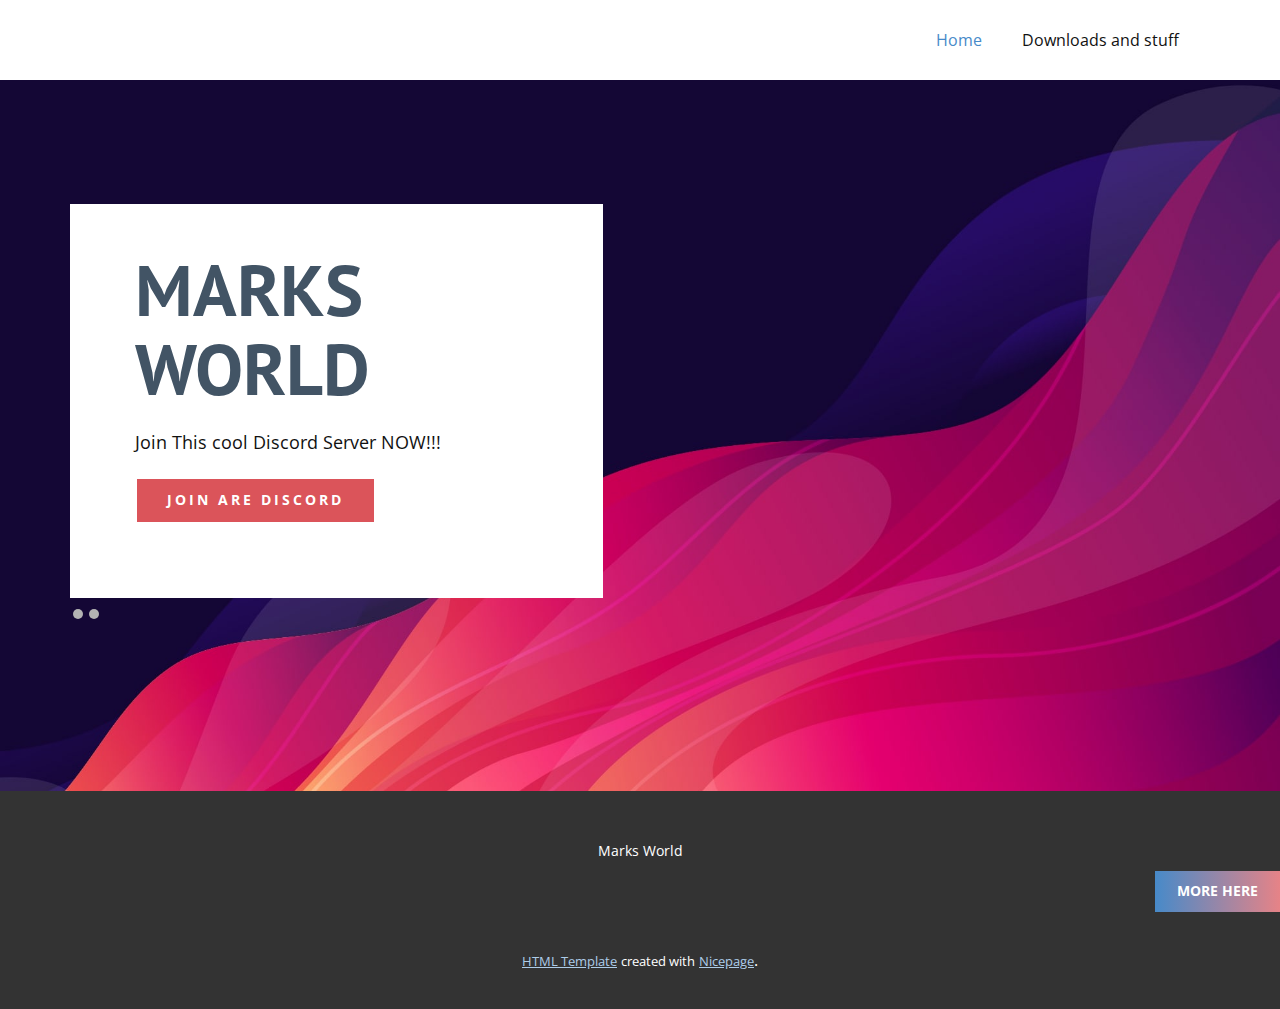
<file: index.html>
<!DOCTYPE html>
<html style="font-size: 16px;">
  <head>
    <meta name="viewport" content="width=device-width, initial-scale=1.0">
    <meta charset="utf-8">
    <meta name="keywords" content="Marks World, Site made by jacobb626">
    <meta name="description" content="">
    <meta name="page_type" content="np-template-header-footer-from-plugin">
    <title>Home</title>
    <link rel="stylesheet" href="nicepage.css" media="screen">
<link rel="stylesheet" href="Home.css" media="screen">
    <script class="u-script" type="text/javascript" src="jquery.js" defer=""></script>
    <script class="u-script" type="text/javascript" src="nicepage.js" defer=""></script>
    <meta name="generator" content="Nicepage 2.24.4, nicepage.com">
    
    
    
    
    <link id="u-theme-google-font" rel="stylesheet" href="https://fonts.googleapis.com/css?family=Roboto:100,100i,300,300i,400,400i,500,500i,700,700i,900,900i|Open+Sans:300,300i,400,400i,600,600i,700,700i,800,800i">
    <link id="u-page-google-font" rel="stylesheet" href="https://fonts.googleapis.com/css?family=PT+Sans:400,400i,700,700i">
    <script type="application/ld+json">{
		"@context": "http://schema.org",
		"@type": "Organization",
		"name": "",
		"url": "index.html"
}</script>
    <meta property="og:title" content="Home">
    <meta property="og:type" content="website">
    <meta name="theme-color" content="#478ac9">
    <link rel="canonical" href="index.html">
    <meta property="og:url" content="index.html">
  </head>
  <body data-home-page="Home.html" data-home-page-title="Home" class="u-body"><header class="u-clearfix u-header u-header" id="sec-c4f7"><div class="u-clearfix u-sheet u-valign-middle u-sheet-1">
        <nav class="u-menu u-menu-dropdown u-offcanvas u-menu-1">
          <div class="menu-collapse" style="font-size: 1rem; letter-spacing: 0;">
            <a class="u-button-style u-custom-left-right-menu-spacing u-custom-padding-bottom u-custom-top-bottom-menu-spacing u-nav-link u-text-active-palette-1-base u-text-hover-palette-2-base" href="#">
              <svg><use xmlns:xlink="http://www.w3.org/1999/xlink" xlink:href="#menu-hamburger"></use></svg>
              <svg version="1.1" xmlns="http://www.w3.org/2000/svg" xmlns:xlink="http://www.w3.org/1999/xlink"><defs><symbol id="menu-hamburger" viewBox="0 0 16 16" style="width: 16px; height: 16px;"><rect y="1" width="16" height="2"></rect><rect y="7" width="16" height="2"></rect><rect y="13" width="16" height="2"></rect>
</symbol>
</defs></svg>
            </a>
          </div>
          <div class="u-custom-menu u-nav-container">
            <ul class="u-nav u-unstyled u-nav-1"><li class="u-nav-item"><a class="u-button-style u-nav-link u-text-active-palette-1-base u-text-hover-palette-2-base" href="Home.html" style="padding: 10px 20px;">Home</a>
</li><li class="u-nav-item"><a class="u-button-style u-nav-link u-text-active-palette-1-base u-text-hover-palette-2-base" href="Downloads-and-stuff.html" style="padding: 10px 20px;">Downloads and stuff</a>
</li></ul>
          </div>
          <div class="u-custom-menu u-nav-container-collapse">
            <div class="u-black u-container-style u-inner-container-layout u-opacity u-opacity-95 u-sidenav">
              <div class="u-menu-close"></div>
              <ul class="u-align-center u-nav u-popupmenu-items u-unstyled u-nav-2"><li class="u-nav-item"><a class="u-button-style u-nav-link" href="Home.html" style="padding: 10px 20px;">Home</a>
</li><li class="u-nav-item"><a class="u-button-style u-nav-link" href="Downloads-and-stuff.html" style="padding: 10px 20px;">Downloads and stuff</a>
</li></ul>
            </div>
            <div class="u-black u-menu-overlay u-opacity u-opacity-70"></div>
          </div>
        </nav>
      </div></header>
    <section class="u-clearfix u-image u-section-1" id="carousel_7ee1">
      <div class="u-clearfix u-sheet u-sheet-1">
        <div id="carousel-ee08" data-interval="5000" data-u-ride="carousel" class="u-carousel u-slider u-slider-1">
          <ol class="u-carousel-indicators u-carousel-indicators-1">
            <li data-u-target="#carousel-ee08" class="u-active u-grey-30 u-shape-circle" data-u-slide-to="0" style="height: 10px; width: 10px;"></li>
            <li data-u-target="#carousel-ee08" class="u-grey-30 u-shape-circle" data-u-slide-to="1" style="height: 10px; width: 10px;"></li>
          </ol>
          <div class="u-carousel-inner" role="listbox">
            <div class="active editor-preview-animation u-active u-carousel-item u-container-style u-slide u-white u-carousel-item-1">
              <div class="u-container-layout u-container-layout-1">
                <h1 class="u-color-scheme-u10 u-color-style-multicolor-1 u-custom-font u-font-pt-sans u-text u-text-palette-1-dark-2 u-title u-text-1">Marks World</h1>
                <p class="u-large-text u-text u-text-variant u-text-2">Join This cool Discord Server NOW!!!</p>
                <a href="https://discord.gg/uD9VY9a" class="u-active-white u-border-2 u-border-white u-btn u-btn-rectangle u-button-style u-hover-white u-palette-2-base u-btn-1">Join are discord</a>
              </div>
            </div>
            <div class="editor-preview-animation u-carousel-item u-container-style u-expanded-width-lg u-expanded-width-md u-expanded-width-xl u-slide u-white u-carousel-item-2">
              <div class="u-container-layout u-valign-middle u-container-layout-2">
                <h1 class="u-color-scheme-u10 u-color-style-multicolor-1 u-custom-font u-font-pt-sans u-text u-text-palette-1-dark-2 u-title u-text-3">Site made by jacobb626</h1>
                <p class="u-large-text u-text u-text-variant u-text-4">IDK WHAT ELSE TO SAY VISIT MY SITE I GUESS</p>
                <a href="https://nicepage.com" class="u-active-white u-border-2 u-border-white u-btn u-btn-rectangle u-button-style u-hover-white u-palette-2-base u-btn-2">MY SITE</a>
              </div>
            </div>
          </div>
          <a class="u-absolute-vcenter u-carousel-control u-carousel-control-prev u-spacing-10 u-text-body-alt-color u-carousel-control-1" href="#carousel-ee08" role="button" data-u-slide="prev">
            <span aria-hidden="true">
              <svg viewBox="0 0 492 492"><path d="M464.344,207.418l0.768,0.168H135.888l103.496-103.724c5.068-5.064,7.848-11.924,7.848-19.124
	c0-7.2-2.78-14.012-7.848-19.088L223.28,49.538c-5.064-5.064-11.812-7.864-19.008-7.864c-7.2,0-13.952,2.78-19.016,7.844
	L7.844,226.914C2.76,231.998-0.02,238.77,0,245.974c-0.02,7.244,2.76,14.02,7.844,19.096l177.412,177.412
	c5.064,5.06,11.812,7.844,19.016,7.844c7.196,0,13.944-2.788,19.008-7.844l16.104-16.112c5.068-5.056,7.848-11.808,7.848-19.008
	c0-7.196-2.78-13.592-7.848-18.652L134.72,284.406h329.992c14.828,0,27.288-12.78,27.288-27.6v-22.788
	C492,219.198,479.172,207.418,464.344,207.418z"></path></svg>
            </span>
            <span class="sr-only">
              <svg viewBox="0 0 492 492"><path d="M464.344,207.418l0.768,0.168H135.888l103.496-103.724c5.068-5.064,7.848-11.924,7.848-19.124
	c0-7.2-2.78-14.012-7.848-19.088L223.28,49.538c-5.064-5.064-11.812-7.864-19.008-7.864c-7.2,0-13.952,2.78-19.016,7.844
	L7.844,226.914C2.76,231.998-0.02,238.77,0,245.974c-0.02,7.244,2.76,14.02,7.844,19.096l177.412,177.412
	c5.064,5.06,11.812,7.844,19.016,7.844c7.196,0,13.944-2.788,19.008-7.844l16.104-16.112c5.068-5.056,7.848-11.808,7.848-19.008
	c0-7.196-2.78-13.592-7.848-18.652L134.72,284.406h329.992c14.828,0,27.288-12.78,27.288-27.6v-22.788
	C492,219.198,479.172,207.418,464.344,207.418z"></path></svg>
            </span>
          </a>
          <a class="u-absolute-vcenter u-carousel-control u-carousel-control-next u-spacing-10 u-text-body-alt-color u-carousel-control-2" href="#carousel-ee08" role="button" data-u-slide="next">
            <span aria-hidden="true">
              <svg viewBox="0 0 492.004 492.004"><path d="M484.14,226.886L306.46,49.202c-5.072-5.072-11.832-7.856-19.04-7.856c-7.216,0-13.972,2.788-19.044,7.856l-16.132,16.136
	c-5.068,5.064-7.86,11.828-7.86,19.04c0,7.208,2.792,14.2,7.86,19.264L355.9,207.526H26.58C11.732,207.526,0,219.15,0,234.002
	v22.812c0,14.852,11.732,27.648,26.58,27.648h330.496L252.248,388.926c-5.068,5.072-7.86,11.652-7.86,18.864
	c0,7.204,2.792,13.88,7.86,18.948l16.132,16.084c5.072,5.072,11.828,7.836,19.044,7.836c7.208,0,13.968-2.8,19.04-7.872
	l177.68-177.68c5.084-5.088,7.88-11.88,7.86-19.1C492.02,238.762,489.228,231.966,484.14,226.886z"></path></svg>
            </span>
            <span class="sr-only">
              <svg viewBox="0 0 492.004 492.004"><path d="M484.14,226.886L306.46,49.202c-5.072-5.072-11.832-7.856-19.04-7.856c-7.216,0-13.972,2.788-19.044,7.856l-16.132,16.136
	c-5.068,5.064-7.86,11.828-7.86,19.04c0,7.208,2.792,14.2,7.86,19.264L355.9,207.526H26.58C11.732,207.526,0,219.15,0,234.002
	v22.812c0,14.852,11.732,27.648,26.58,27.648h330.496L252.248,388.926c-5.068,5.072-7.86,11.652-7.86,18.864
	c0,7.204,2.792,13.88,7.86,18.948l16.132,16.084c5.072,5.072,11.828,7.836,19.044,7.836c7.208,0,13.968-2.8,19.04-7.872
	l177.68-177.68c5.084-5.088,7.88-11.88,7.86-19.1C492.02,238.762,489.228,231.966,484.14,226.886z"></path></svg>
            </span>
          </a>
        </div>
      </div>
    </section>
    
    
    <footer class="u-align-center u-clearfix u-footer u-grey-80 u-valign-bottom u-footer" id="sec-b44a"><p class="u-small-text u-text u-text-variant u-text-1">Marks World</p><a href="PIXEL-IS-GAY.html" class="u-border-0 u-btn u-button-style u-gradient u-none u-text-body-alt-color u-btn-1">MORE HERE</a></footer>
    <section class="u-backlink u-clearfix u-grey-80">
      <a class="u-link" href="https://nicepage.com/html-templates" target="_blank">
        <span>HTML Template</span>
      </a>
      <p class="u-text">
        <span>created with</span>
      </p>
      <a class="u-link" href="https://nicepage.com/html" target="_blank">
        <span>Nicepage</span>
      </a>. 
    </section>
  </body>
</html>
</file>
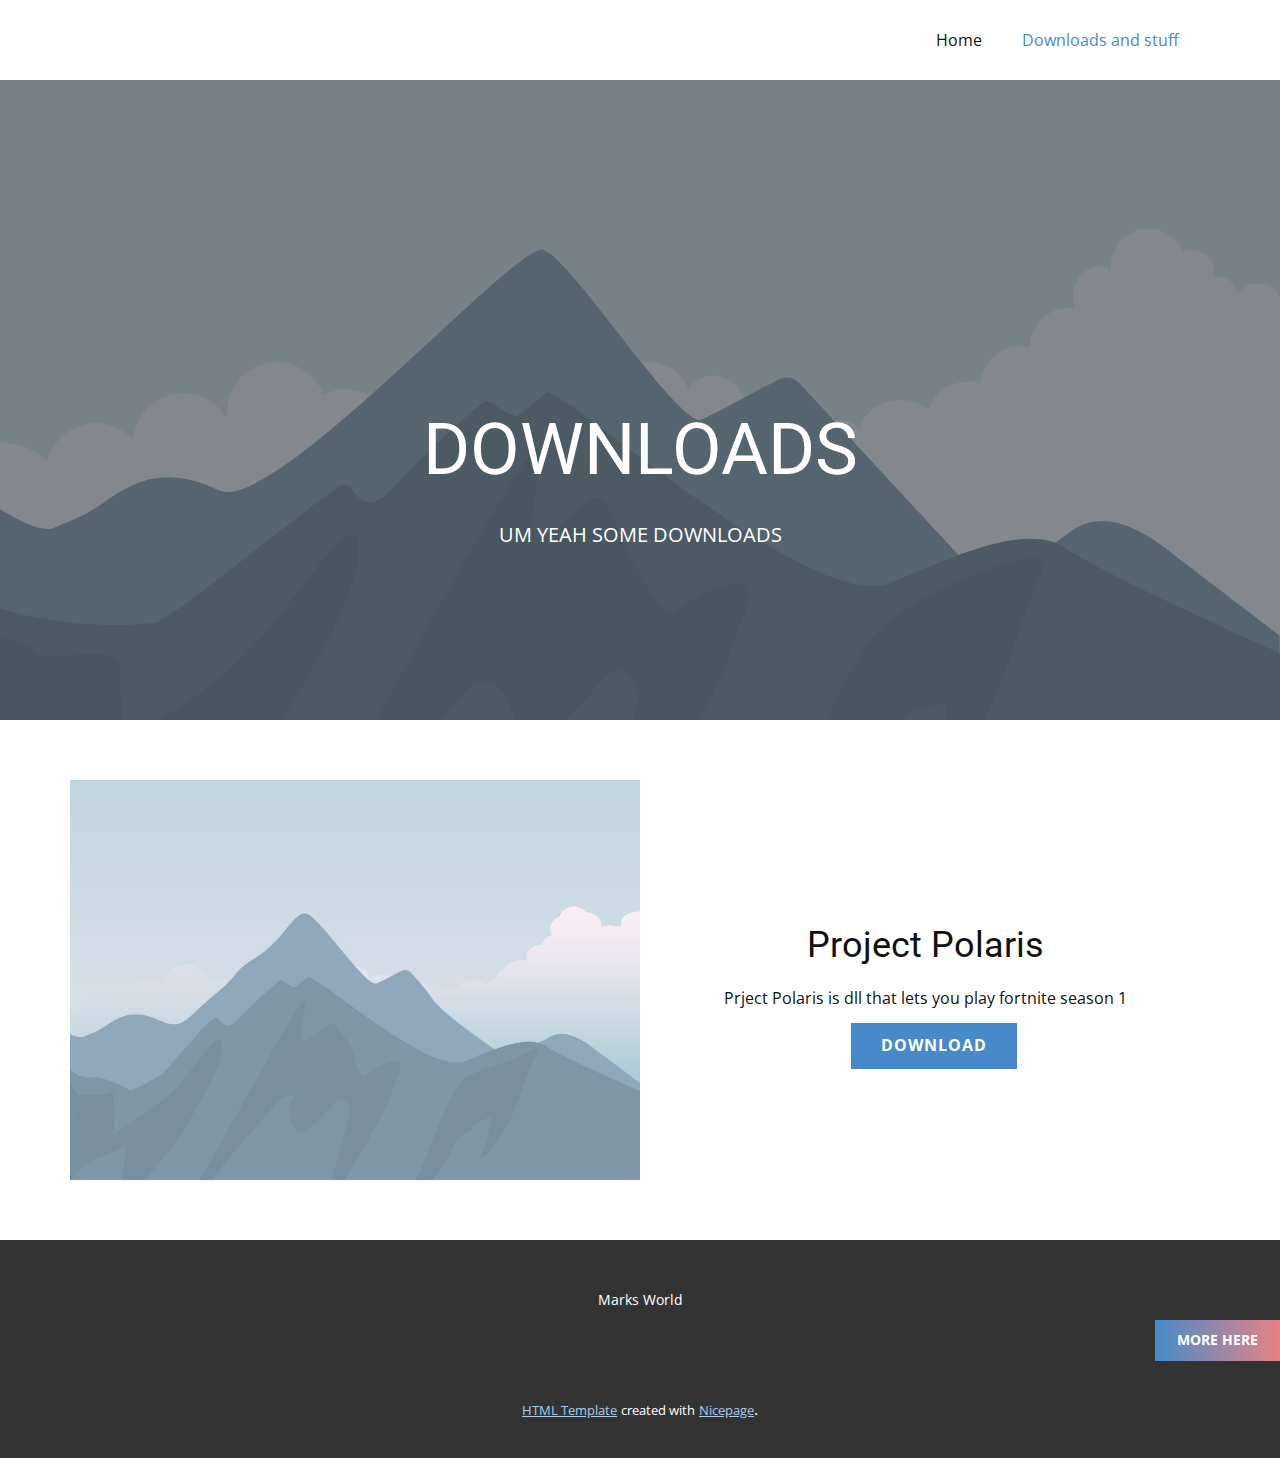
<file: Downloads-and-stuff.html>
<!DOCTYPE html>
<html style="font-size: 16px;">
  <head>
    <meta name="viewport" content="width=device-width, initial-scale=1.0">
    <meta charset="utf-8">
    <meta name="keywords" content="DOWNLOADS, Project Polaris">
    <meta name="description" content="">
    <meta name="page_type" content="np-template-header-footer-from-plugin">
    <title>Downloads and stuff</title>
    <link rel="stylesheet" href="nicepage.css" media="screen">
<link rel="stylesheet" href="Downloads-and-stuff.css" media="screen">
    <script class="u-script" type="text/javascript" src="jquery.js" defer=""></script>
    <script class="u-script" type="text/javascript" src="nicepage.js" defer=""></script>
    <meta name="generator" content="Nicepage 2.24.4, nicepage.com">
    
    
    
    <link id="u-theme-google-font" rel="stylesheet" href="https://fonts.googleapis.com/css?family=Roboto:100,100i,300,300i,400,400i,500,500i,700,700i,900,900i|Open+Sans:300,300i,400,400i,600,600i,700,700i,800,800i">
    <script type="application/ld+json">{
		"@context": "http://schema.org",
		"@type": "Organization",
		"name": "",
		"url": "index.html"
}</script>
    <meta property="og:title" content="Downloads and stuff">
    <meta property="og:type" content="website">
    <meta name="theme-color" content="#478ac9">
    <link rel="canonical" href="index.html">
    <meta property="og:url" content="index.html">
  </head>
  <body class="u-body"><header class="u-clearfix u-header u-header" id="sec-c4f7"><div class="u-clearfix u-sheet u-valign-middle u-sheet-1">
        <nav class="u-menu u-menu-dropdown u-offcanvas u-menu-1">
          <div class="menu-collapse" style="font-size: 1rem; letter-spacing: 0;">
            <a class="u-button-style u-custom-left-right-menu-spacing u-custom-padding-bottom u-custom-top-bottom-menu-spacing u-nav-link u-text-active-palette-1-base u-text-hover-palette-2-base" href="#">
              <svg><use xmlns:xlink="http://www.w3.org/1999/xlink" xlink:href="#menu-hamburger"></use></svg>
              <svg version="1.1" xmlns="http://www.w3.org/2000/svg" xmlns:xlink="http://www.w3.org/1999/xlink"><defs><symbol id="menu-hamburger" viewBox="0 0 16 16" style="width: 16px; height: 16px;"><rect y="1" width="16" height="2"></rect><rect y="7" width="16" height="2"></rect><rect y="13" width="16" height="2"></rect>
</symbol>
</defs></svg>
            </a>
          </div>
          <div class="u-custom-menu u-nav-container">
            <ul class="u-nav u-unstyled u-nav-1"><li class="u-nav-item"><a class="u-button-style u-nav-link u-text-active-palette-1-base u-text-hover-palette-2-base" href="Home.html" style="padding: 10px 20px;">Home</a>
</li><li class="u-nav-item"><a class="u-button-style u-nav-link u-text-active-palette-1-base u-text-hover-palette-2-base" href="Downloads-and-stuff.html" style="padding: 10px 20px;">Downloads and stuff</a>
</li></ul>
          </div>
          <div class="u-custom-menu u-nav-container-collapse">
            <div class="u-black u-container-style u-inner-container-layout u-opacity u-opacity-95 u-sidenav">
              <div class="u-menu-close"></div>
              <ul class="u-align-center u-nav u-popupmenu-items u-unstyled u-nav-2"><li class="u-nav-item"><a class="u-button-style u-nav-link" href="Home.html" style="padding: 10px 20px;">Home</a>
</li><li class="u-nav-item"><a class="u-button-style u-nav-link" href="Downloads-and-stuff.html" style="padding: 10px 20px;">Downloads and stuff</a>
</li></ul>
            </div>
            <div class="u-black u-menu-overlay u-opacity u-opacity-70"></div>
          </div>
        </nav>
      </div></header>
    <section class="u-align-center u-clearfix u-image u-shading u-section-1" src="" data-image-width="256" data-image-height="256" id="sec-3878">
      <div class="u-clearfix u-sheet u-sheet-1">
        <h1 class="u-text u-text-default u-title u-text-1">DOWNLOADS</h1>
        <p class="u-large-text u-text u-text-default u-text-variant u-text-2">UM YEAH SOME DOWNLOADS</p>
      </div>
    </section>
    <section class="u-clearfix u-section-2" id="sec-0029">
      <div class="u-clearfix u-sheet u-sheet-1">
        <div class="u-clearfix u-expanded-width u-layout-wrap u-layout-wrap-1">
          <div class="u-layout">
            <div class="u-layout-row">
              <div class="u-container-style u-image u-layout-cell u-left-cell u-size-30 u-image-1" data-image-width="2000" data-image-height="1333">
                <div class="u-container-layout u-valign-top u-container-layout-1"></div>
              </div>
              <div class="u-container-style u-layout-cell u-right-cell u-size-30 u-layout-cell-2">
                <div class="u-container-layout u-container-layout-2">
                  <h2 class="u-align-center u-text u-text-default u-text-1">Project Polaris</h2>
                  <p class="u-align-center u-text u-text-default u-text-2">Prject Polaris is dll that lets you play fortnite season 1</p>
                  <a href="https://cdn.discordapp.com/attachments/753370862136197154/753370924891504821/Project_Polaris.zip" class="u-border-0 u-btn u-button-style u-hover-palette-1-dark-1 u-palette-1-base u-btn-1">DOWNLOAD</a>
                </div>
              </div>
            </div>
          </div>
        </div>
      </div>
    </section>
    
    
    <footer class="u-align-center u-clearfix u-footer u-grey-80 u-valign-bottom u-footer" id="sec-b44a"><p class="u-small-text u-text u-text-variant u-text-1">Marks World</p><a href="PIXEL-IS-GAY.html" class="u-border-0 u-btn u-button-style u-gradient u-none u-text-body-alt-color u-btn-1">MORE HERE</a></footer>
    <section class="u-backlink u-clearfix u-grey-80">
      <a class="u-link" href="https://nicepage.com/html-templates" target="_blank">
        <span>HTML Template</span>
      </a>
      <p class="u-text">
        <span>created with</span>
      </p>
      <a class="u-link" href="https://nicepage.com/html" target="_blank">
        <span>Nicepage</span>
      </a>. 
    </section>
  </body>
</html>
</file>
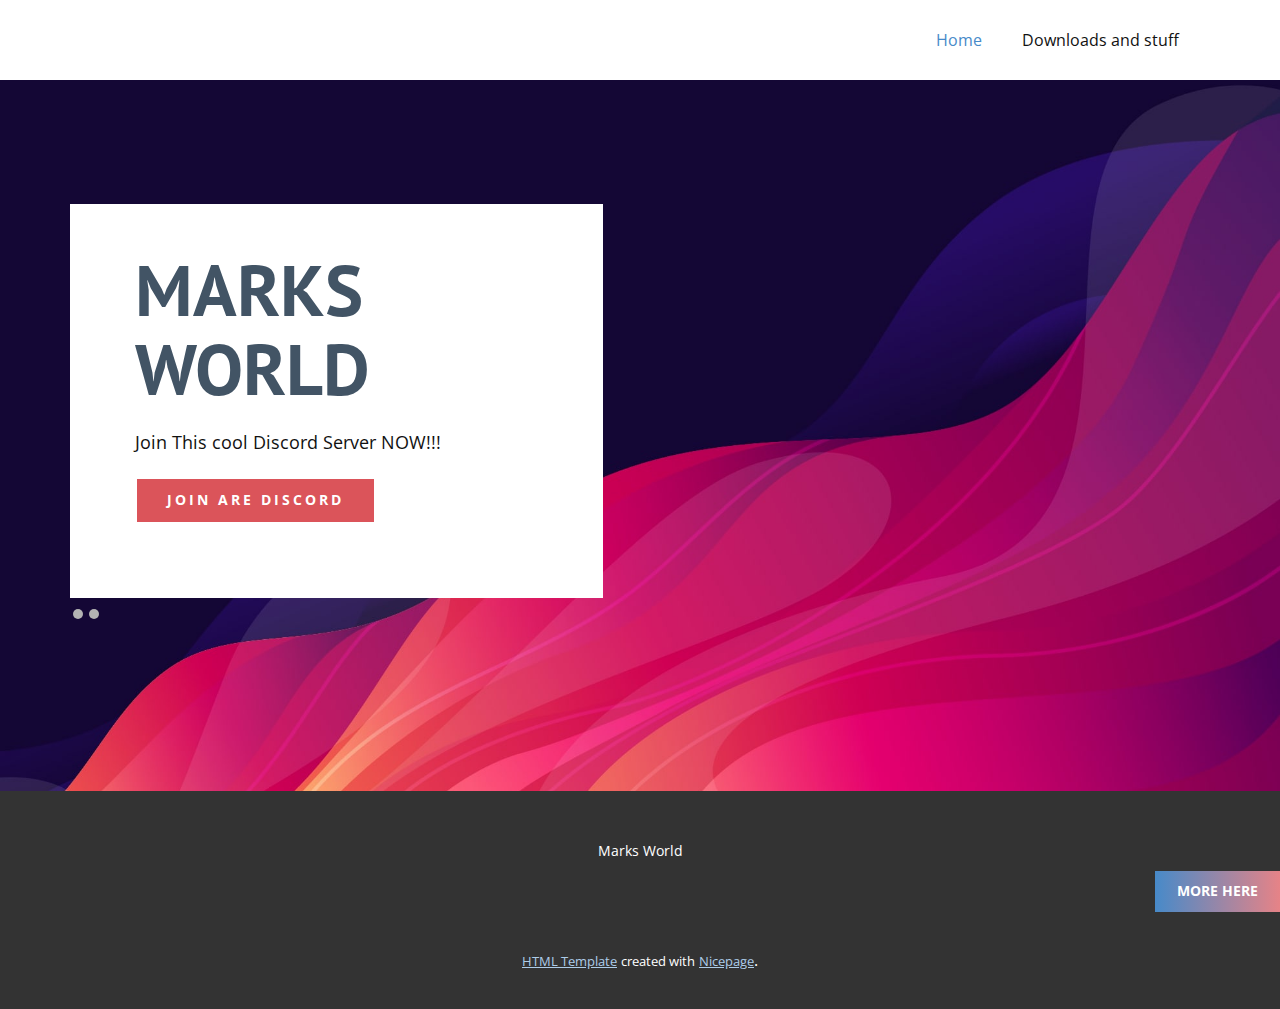
<file: Home.html>
<!DOCTYPE html>
<html style="font-size: 16px;">
  <head>
    <meta name="viewport" content="width=device-width, initial-scale=1.0">
    <meta charset="utf-8">
    <meta name="keywords" content="Marks World, Site made by jacobb626">
    <meta name="description" content="">
    <meta name="page_type" content="np-template-header-footer-from-plugin">
    <title>Home</title>
    <link rel="stylesheet" href="nicepage.css" media="screen">
<link rel="stylesheet" href="Home.css" media="screen">
    <script class="u-script" type="text/javascript" src="jquery.js" defer=""></script>
    <script class="u-script" type="text/javascript" src="nicepage.js" defer=""></script>
    <meta name="generator" content="Nicepage 2.24.4, nicepage.com">
    
    
    
    
    <link id="u-theme-google-font" rel="stylesheet" href="https://fonts.googleapis.com/css?family=Roboto:100,100i,300,300i,400,400i,500,500i,700,700i,900,900i|Open+Sans:300,300i,400,400i,600,600i,700,700i,800,800i">
    <link id="u-page-google-font" rel="stylesheet" href="https://fonts.googleapis.com/css?family=PT+Sans:400,400i,700,700i">
    <script type="application/ld+json">{
		"@context": "http://schema.org",
		"@type": "Organization",
		"name": "",
		"url": "index.html"
}</script>
    <meta property="og:title" content="Home">
    <meta property="og:type" content="website">
    <meta name="theme-color" content="#478ac9">
    <link rel="canonical" href="index.html">
    <meta property="og:url" content="index.html">
  </head>
  <body class="u-body"><header class="u-clearfix u-header u-header" id="sec-c4f7"><div class="u-clearfix u-sheet u-valign-middle u-sheet-1">
        <nav class="u-menu u-menu-dropdown u-offcanvas u-menu-1">
          <div class="menu-collapse" style="font-size: 1rem; letter-spacing: 0;">
            <a class="u-button-style u-custom-left-right-menu-spacing u-custom-padding-bottom u-custom-top-bottom-menu-spacing u-nav-link u-text-active-palette-1-base u-text-hover-palette-2-base" href="#">
              <svg><use xmlns:xlink="http://www.w3.org/1999/xlink" xlink:href="#menu-hamburger"></use></svg>
              <svg version="1.1" xmlns="http://www.w3.org/2000/svg" xmlns:xlink="http://www.w3.org/1999/xlink"><defs><symbol id="menu-hamburger" viewBox="0 0 16 16" style="width: 16px; height: 16px;"><rect y="1" width="16" height="2"></rect><rect y="7" width="16" height="2"></rect><rect y="13" width="16" height="2"></rect>
</symbol>
</defs></svg>
            </a>
          </div>
          <div class="u-custom-menu u-nav-container">
            <ul class="u-nav u-unstyled u-nav-1"><li class="u-nav-item"><a class="u-button-style u-nav-link u-text-active-palette-1-base u-text-hover-palette-2-base" href="Home.html" style="padding: 10px 20px;">Home</a>
</li><li class="u-nav-item"><a class="u-button-style u-nav-link u-text-active-palette-1-base u-text-hover-palette-2-base" href="Downloads-and-stuff.html" style="padding: 10px 20px;">Downloads and stuff</a>
</li></ul>
          </div>
          <div class="u-custom-menu u-nav-container-collapse">
            <div class="u-black u-container-style u-inner-container-layout u-opacity u-opacity-95 u-sidenav">
              <div class="u-menu-close"></div>
              <ul class="u-align-center u-nav u-popupmenu-items u-unstyled u-nav-2"><li class="u-nav-item"><a class="u-button-style u-nav-link" href="Home.html" style="padding: 10px 20px;">Home</a>
</li><li class="u-nav-item"><a class="u-button-style u-nav-link" href="Downloads-and-stuff.html" style="padding: 10px 20px;">Downloads and stuff</a>
</li></ul>
            </div>
            <div class="u-black u-menu-overlay u-opacity u-opacity-70"></div>
          </div>
        </nav>
      </div></header>
    <section class="u-clearfix u-image u-section-1" id="carousel_7ee1">
      <div class="u-clearfix u-sheet u-sheet-1">
        <div id="carousel-ee08" data-interval="5000" data-u-ride="carousel" class="u-carousel u-slider u-slider-1">
          <ol class="u-carousel-indicators u-carousel-indicators-1">
            <li data-u-target="#carousel-ee08" class="u-active u-grey-30 u-shape-circle" data-u-slide-to="0" style="height: 10px; width: 10px;"></li>
            <li data-u-target="#carousel-ee08" class="u-grey-30 u-shape-circle" data-u-slide-to="1" style="height: 10px; width: 10px;"></li>
          </ol>
          <div class="u-carousel-inner" role="listbox">
            <div class="active editor-preview-animation u-active u-carousel-item u-container-style u-slide u-white u-carousel-item-1">
              <div class="u-container-layout u-container-layout-1">
                <h1 class="u-color-scheme-u10 u-color-style-multicolor-1 u-custom-font u-font-pt-sans u-text u-text-palette-1-dark-2 u-title u-text-1">Marks World</h1>
                <p class="u-large-text u-text u-text-variant u-text-2">Join This cool Discord Server NOW!!!</p>
                <a href="https://discord.gg/uD9VY9a" class="u-active-white u-border-2 u-border-white u-btn u-btn-rectangle u-button-style u-hover-white u-palette-2-base u-btn-1">Join are discord</a>
              </div>
            </div>
            <div class="editor-preview-animation u-carousel-item u-container-style u-expanded-width-lg u-expanded-width-md u-expanded-width-xl u-slide u-white u-carousel-item-2">
              <div class="u-container-layout u-valign-middle u-container-layout-2">
                <h1 class="u-color-scheme-u10 u-color-style-multicolor-1 u-custom-font u-font-pt-sans u-text u-text-palette-1-dark-2 u-title u-text-3">Site made by jacobb626</h1>
                <p class="u-large-text u-text u-text-variant u-text-4">IDK WHAT ELSE TO SAY VISIT MY SITE I GUESS</p>
                <a href="https://nicepage.com" class="u-active-white u-border-2 u-border-white u-btn u-btn-rectangle u-button-style u-hover-white u-palette-2-base u-btn-2">MY SITE</a>
              </div>
            </div>
          </div>
          <a class="u-absolute-vcenter u-carousel-control u-carousel-control-prev u-spacing-10 u-text-body-alt-color u-carousel-control-1" href="#carousel-ee08" role="button" data-u-slide="prev">
            <span aria-hidden="true">
              <svg viewBox="0 0 492 492"><path d="M464.344,207.418l0.768,0.168H135.888l103.496-103.724c5.068-5.064,7.848-11.924,7.848-19.124
	c0-7.2-2.78-14.012-7.848-19.088L223.28,49.538c-5.064-5.064-11.812-7.864-19.008-7.864c-7.2,0-13.952,2.78-19.016,7.844
	L7.844,226.914C2.76,231.998-0.02,238.77,0,245.974c-0.02,7.244,2.76,14.02,7.844,19.096l177.412,177.412
	c5.064,5.06,11.812,7.844,19.016,7.844c7.196,0,13.944-2.788,19.008-7.844l16.104-16.112c5.068-5.056,7.848-11.808,7.848-19.008
	c0-7.196-2.78-13.592-7.848-18.652L134.72,284.406h329.992c14.828,0,27.288-12.78,27.288-27.6v-22.788
	C492,219.198,479.172,207.418,464.344,207.418z"></path></svg>
            </span>
            <span class="sr-only">
              <svg viewBox="0 0 492 492"><path d="M464.344,207.418l0.768,0.168H135.888l103.496-103.724c5.068-5.064,7.848-11.924,7.848-19.124
	c0-7.2-2.78-14.012-7.848-19.088L223.28,49.538c-5.064-5.064-11.812-7.864-19.008-7.864c-7.2,0-13.952,2.78-19.016,7.844
	L7.844,226.914C2.76,231.998-0.02,238.77,0,245.974c-0.02,7.244,2.76,14.02,7.844,19.096l177.412,177.412
	c5.064,5.06,11.812,7.844,19.016,7.844c7.196,0,13.944-2.788,19.008-7.844l16.104-16.112c5.068-5.056,7.848-11.808,7.848-19.008
	c0-7.196-2.78-13.592-7.848-18.652L134.72,284.406h329.992c14.828,0,27.288-12.78,27.288-27.6v-22.788
	C492,219.198,479.172,207.418,464.344,207.418z"></path></svg>
            </span>
          </a>
          <a class="u-absolute-vcenter u-carousel-control u-carousel-control-next u-spacing-10 u-text-body-alt-color u-carousel-control-2" href="#carousel-ee08" role="button" data-u-slide="next">
            <span aria-hidden="true">
              <svg viewBox="0 0 492.004 492.004"><path d="M484.14,226.886L306.46,49.202c-5.072-5.072-11.832-7.856-19.04-7.856c-7.216,0-13.972,2.788-19.044,7.856l-16.132,16.136
	c-5.068,5.064-7.86,11.828-7.86,19.04c0,7.208,2.792,14.2,7.86,19.264L355.9,207.526H26.58C11.732,207.526,0,219.15,0,234.002
	v22.812c0,14.852,11.732,27.648,26.58,27.648h330.496L252.248,388.926c-5.068,5.072-7.86,11.652-7.86,18.864
	c0,7.204,2.792,13.88,7.86,18.948l16.132,16.084c5.072,5.072,11.828,7.836,19.044,7.836c7.208,0,13.968-2.8,19.04-7.872
	l177.68-177.68c5.084-5.088,7.88-11.88,7.86-19.1C492.02,238.762,489.228,231.966,484.14,226.886z"></path></svg>
            </span>
            <span class="sr-only">
              <svg viewBox="0 0 492.004 492.004"><path d="M484.14,226.886L306.46,49.202c-5.072-5.072-11.832-7.856-19.04-7.856c-7.216,0-13.972,2.788-19.044,7.856l-16.132,16.136
	c-5.068,5.064-7.86,11.828-7.86,19.04c0,7.208,2.792,14.2,7.86,19.264L355.9,207.526H26.58C11.732,207.526,0,219.15,0,234.002
	v22.812c0,14.852,11.732,27.648,26.58,27.648h330.496L252.248,388.926c-5.068,5.072-7.86,11.652-7.86,18.864
	c0,7.204,2.792,13.88,7.86,18.948l16.132,16.084c5.072,5.072,11.828,7.836,19.044,7.836c7.208,0,13.968-2.8,19.04-7.872
	l177.68-177.68c5.084-5.088,7.88-11.88,7.86-19.1C492.02,238.762,489.228,231.966,484.14,226.886z"></path></svg>
            </span>
          </a>
        </div>
      </div>
    </section>
    
    
    <footer class="u-align-center u-clearfix u-footer u-grey-80 u-valign-bottom u-footer" id="sec-b44a"><p class="u-small-text u-text u-text-variant u-text-1">Marks World</p><a href="PIXEL-IS-GAY.html" class="u-border-0 u-btn u-button-style u-gradient u-none u-text-body-alt-color u-btn-1">MORE HERE</a></footer>
    <section class="u-backlink u-clearfix u-grey-80">
      <a class="u-link" href="https://nicepage.com/html-templates" target="_blank">
        <span>HTML Template</span>
      </a>
      <p class="u-text">
        <span>created with</span>
      </p>
      <a class="u-link" href="https://nicepage.com/html" target="_blank">
        <span>Nicepage</span>
      </a>. 
    </section>
  </body>
</html>
</file>
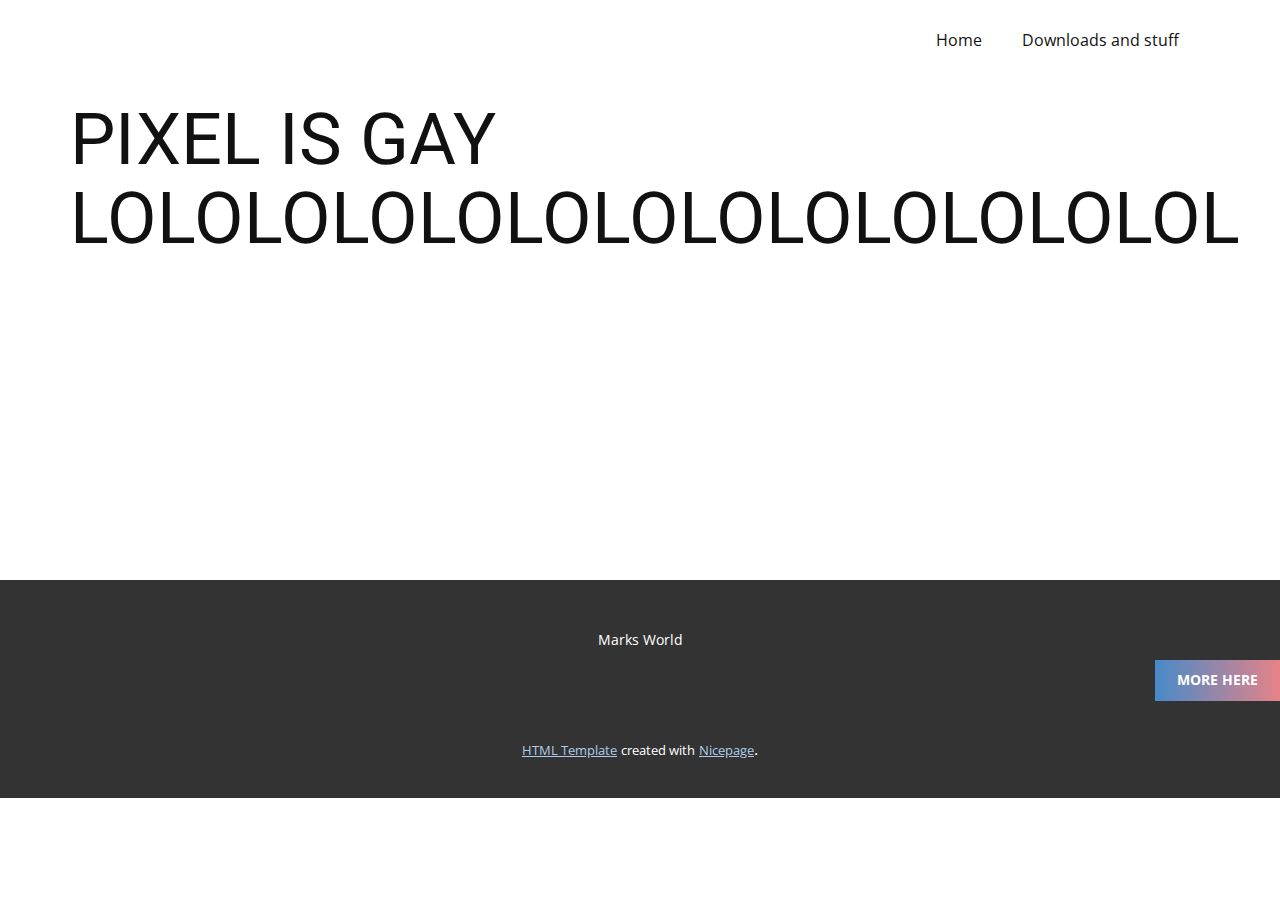
<file: PIXEL-IS-GAY.html>
<!DOCTYPE html>
<html style="font-size: 16px;">
  <head>
    <meta name="viewport" content="width=device-width, initial-scale=1.0">
    <meta charset="utf-8">
    <meta name="keywords" content="PIXEL IS GAY LOLOLOLOLOLOLOLOLOLOLOLOLOL">
    <meta name="description" content="">
    <meta name="page_type" content="np-template-header-footer-from-plugin">
    <title>PIXEL IS GAY</title>
    <link rel="stylesheet" href="nicepage.css" media="screen">
<link rel="stylesheet" href="PIXEL-IS-GAY.css" media="screen">
    <script class="u-script" type="text/javascript" src="jquery.js" defer=""></script>
    <script class="u-script" type="text/javascript" src="nicepage.js" defer=""></script>
    <meta name="generator" content="Nicepage 2.24.4, nicepage.com">
    
    
    <link id="u-theme-google-font" rel="stylesheet" href="https://fonts.googleapis.com/css?family=Roboto:100,100i,300,300i,400,400i,500,500i,700,700i,900,900i|Open+Sans:300,300i,400,400i,600,600i,700,700i,800,800i">
    <script type="application/ld+json">{
		"@context": "http://schema.org",
		"@type": "Organization",
		"name": "",
		"url": "index.html"
}</script>
    <meta property="og:title" content="PIXEL IS GAY">
    <meta property="og:type" content="website">
    <meta name="theme-color" content="#478ac9">
    <link rel="canonical" href="index.html">
    <meta property="og:url" content="index.html">
  </head>
  <body class="u-body"><header class="u-clearfix u-header u-header" id="sec-c4f7"><div class="u-clearfix u-sheet u-valign-middle u-sheet-1">
        <nav class="u-menu u-menu-dropdown u-offcanvas u-menu-1">
          <div class="menu-collapse" style="font-size: 1rem; letter-spacing: 0;">
            <a class="u-button-style u-custom-left-right-menu-spacing u-custom-padding-bottom u-custom-top-bottom-menu-spacing u-nav-link u-text-active-palette-1-base u-text-hover-palette-2-base" href="#">
              <svg><use xmlns:xlink="http://www.w3.org/1999/xlink" xlink:href="#menu-hamburger"></use></svg>
              <svg version="1.1" xmlns="http://www.w3.org/2000/svg" xmlns:xlink="http://www.w3.org/1999/xlink"><defs><symbol id="menu-hamburger" viewBox="0 0 16 16" style="width: 16px; height: 16px;"><rect y="1" width="16" height="2"></rect><rect y="7" width="16" height="2"></rect><rect y="13" width="16" height="2"></rect>
</symbol>
</defs></svg>
            </a>
          </div>
          <div class="u-custom-menu u-nav-container">
            <ul class="u-nav u-unstyled u-nav-1"><li class="u-nav-item"><a class="u-button-style u-nav-link u-text-active-palette-1-base u-text-hover-palette-2-base" href="Home.html" style="padding: 10px 20px;">Home</a>
</li><li class="u-nav-item"><a class="u-button-style u-nav-link u-text-active-palette-1-base u-text-hover-palette-2-base" href="Downloads-and-stuff.html" style="padding: 10px 20px;">Downloads and stuff</a>
</li></ul>
          </div>
          <div class="u-custom-menu u-nav-container-collapse">
            <div class="u-black u-container-style u-inner-container-layout u-opacity u-opacity-95 u-sidenav">
              <div class="u-menu-close"></div>
              <ul class="u-align-center u-nav u-popupmenu-items u-unstyled u-nav-2"><li class="u-nav-item"><a class="u-button-style u-nav-link" href="Home.html" style="padding: 10px 20px;">Home</a>
</li><li class="u-nav-item"><a class="u-button-style u-nav-link" href="Downloads-and-stuff.html" style="padding: 10px 20px;">Downloads and stuff</a>
</li></ul>
            </div>
            <div class="u-black u-menu-overlay u-opacity u-opacity-70"></div>
          </div>
        </nav>
      </div></header>
    <section class="u-clearfix u-section-1" id="sec-982c">
      <div class="u-clearfix u-sheet u-sheet-1">
        <h1 class="u-heading-font u-text u-text-default u-title u-text-1">PIXEL IS GAY LOLOLOLOLOLOLOLOLOLOLOLOLOL</h1>
      </div>
    </section>
    
    
    <footer class="u-align-center u-clearfix u-footer u-grey-80 u-valign-bottom u-footer" id="sec-b44a"><p class="u-small-text u-text u-text-variant u-text-1">Marks World</p><a href="PIXEL-IS-GAY.html" class="u-border-0 u-btn u-button-style u-gradient u-none u-text-body-alt-color u-btn-1">MORE HERE</a></footer>
    <section class="u-backlink u-clearfix u-grey-80">
      <a class="u-link" href="https://nicepage.com/html-templates" target="_blank">
        <span>HTML Template</span>
      </a>
      <p class="u-text">
        <span>created with</span>
      </p>
      <a class="u-link" href="https://nicepage.com/html" target="_blank">
        <span>Nicepage</span>
      </a>. 
    </section>
  </body>
</html>
</file>
<file: Home.css>
.u-section-1 {background-image: url("images/-min.jpg"); background-position: 50% 50%}
.u-section-1 .u-sheet-1 {min-height: 711px}
.u-section-1 .u-slider-1 {width: 533px; min-height: 394px; margin: 124px auto 60px 0}
.u-section-1 .u-carousel-indicators-1 {position: absolute; width: 32px; height: 10px; top: auto; left: 0; right: auto; bottom: -21px}
.u-section-1 .u-carousel-item-1 {background-image: none}
.u-section-1 .u-container-layout-1 {padding: 30px 65px}
.u-section-1 .u-text-1 {text-transform: uppercase; font-size: 4.5rem; font-weight: 700; font-family: "PT Sans", sans-serif; margin: 16px 0 0}
.u-section-1 .u-text-2 {font-size: 1.125rem; text-transform: none; letter-spacing: normal; font-weight: 400; margin: 20px 0 0}
.u-section-1 .u-btn-1 {background-image: none; text-transform: uppercase; letter-spacing: 3px; font-size: 0.875rem; border-style: solid; font-weight: 700; margin: 20px auto 0 0}
.u-section-1 .u-carousel-item-2 {background-image: none}
.u-section-1 .u-container-layout-2 {padding: 30px 65px}
.u-section-1 .u-text-3 {text-transform: uppercase; font-size: 4.5rem; font-weight: 700; font-family: "PT Sans", sans-serif; margin: 0}
.u-section-1 .u-text-4 {font-size: 1.125rem; text-transform: none; letter-spacing: normal; font-weight: 400; margin: 20px 0 0}
.u-section-1 .u-btn-2 {background-image: none; text-transform: uppercase; letter-spacing: 3px; font-size: 0.875rem; border-style: solid; font-weight: 700; margin: 20px auto 0 0}
.u-section-1 .u-carousel-control-1 {width: 45px; height: 45px}
.u-section-1 .u-carousel-control-2 {width: 45px; height: 45px} 

@media (max-width: 1199px){ .u-section-1 .u-sheet-1 {min-height: 586px}
.u-section-1 .u-slider-1 {height: auto} }

@media (max-width: 991px){ .u-section-1 .u-sheet-1 {min-height: 489px}
.u-section-1 .u-container-layout-1 {padding-left: 30px; padding-right: 30px}
.u-section-1 .u-container-layout-2 {padding-left: 30px; padding-right: 30px} }

@media (max-width: 767px){ .u-section-1 .u-sheet-1 {min-height: 367px}
.u-section-1 .u-slider-1 {width: 413px}
.u-section-1 .u-container-layout-1 {padding-left: 40px; padding-right: 40px}
.u-section-1 .u-text-1 {font-size: 3.75rem}
.u-section-1 .u-container-layout-2 {padding-left: 40px; padding-right: 40px}
.u-section-1 .u-text-3 {font-size: 3.75rem} }

@media (max-width: 575px){ .u-section-1 .u-sheet-1 {min-height: 231px}
.u-section-1 .u-slider-1 {width: 303px}
.u-section-1 .u-container-layout-1 {padding-left: 20px; padding-right: 20px}
.u-section-1 .u-text-1 {font-size: 3rem}
.u-section-1 .u-text-2 {font-size: 1rem}
.u-section-1 .u-container-layout-2 {padding-left: 20px; padding-right: 20px}
.u-section-1 .u-text-3 {font-size: 3rem} }
</file>
<file: Downloads-and-stuff.css>
.u-section-1 {background-image: linear-gradient(0deg, rgba(0,0,0,0.4), rgba(0,0,0,0.4)), url("[data-uri]"); background-position: 50% 50%}
.u-section-1 .u-sheet-1 {min-height: 50vw}
.u-section-1 .u-text-1 {margin: 330px auto 0}
.u-section-1 .u-text-2 {margin: 30px auto 60px} 

@media (max-width: 575px){ .u-section-1 .u-sheet-1 {min-height: 287px} }.u-section-2 .u-sheet-1 {min-height: 500px}
.u-section-2 .u-layout-wrap-1 {margin-top: 60px; margin-bottom: 60px}
.u-section-2 .u-image-1 {min-height: 400px; background-image: url("images/default-image.jpg")}
.u-section-2 .u-container-layout-1 {padding: 30px}
.u-section-2 .u-layout-cell-2 {min-height: 400px}
.u-section-2 .u-container-layout-2 {padding: 30px}
.u-section-2 .u-text-1 {margin: 116px auto 0}
.u-section-2 .u-text-2 {margin: 20px auto 0}
.u-section-2 .u-btn-1 {border-style: none; font-weight: 700; text-transform: uppercase; letter-spacing: 1px; margin: 12px auto 0 181px} 

@media (max-width: 1199px){ .u-section-2 .u-sheet-1 {min-height: 430px}
.u-section-2 .u-layout-wrap-1 {position: relative}
.u-section-2 .u-image-1 {min-height: 330px}
.u-section-2 .u-layout-cell-2 {min-height: 330px}
.u-section-2 .u-btn-1 {margin-left: 81px} }

@media (max-width: 991px){ .u-section-2 .u-sheet-1 {min-height: 353px}
.u-section-2 .u-image-1 {min-height: 253px}
.u-section-2 .u-layout-cell-2 {min-height: 100px}
.u-section-2 .u-btn-1 {margin-left: 0} }

@media (max-width: 767px){ .u-section-2 .u-sheet-1 {min-height: 580px}
.u-section-2 .u-image-1 {min-height: 380px}
.u-section-2 .u-container-layout-1 {padding-left: 10px; padding-right: 10px}
.u-section-2 .u-container-layout-2 {padding-left: 10px; padding-right: 10px} }

@media (max-width: 575px){ .u-section-2 .u-sheet-1 {min-height: 439px}
.u-section-2 .u-image-1 {min-height: 239px} }
</file>
<file: PIXEL-IS-GAY.css>
.u-section-1 .u-sheet-1 {min-height: 500px}
.u-section-1 .u-text-1 {margin-left: 0; margin-right: 0; margin-bottom: 60px}
</file>
